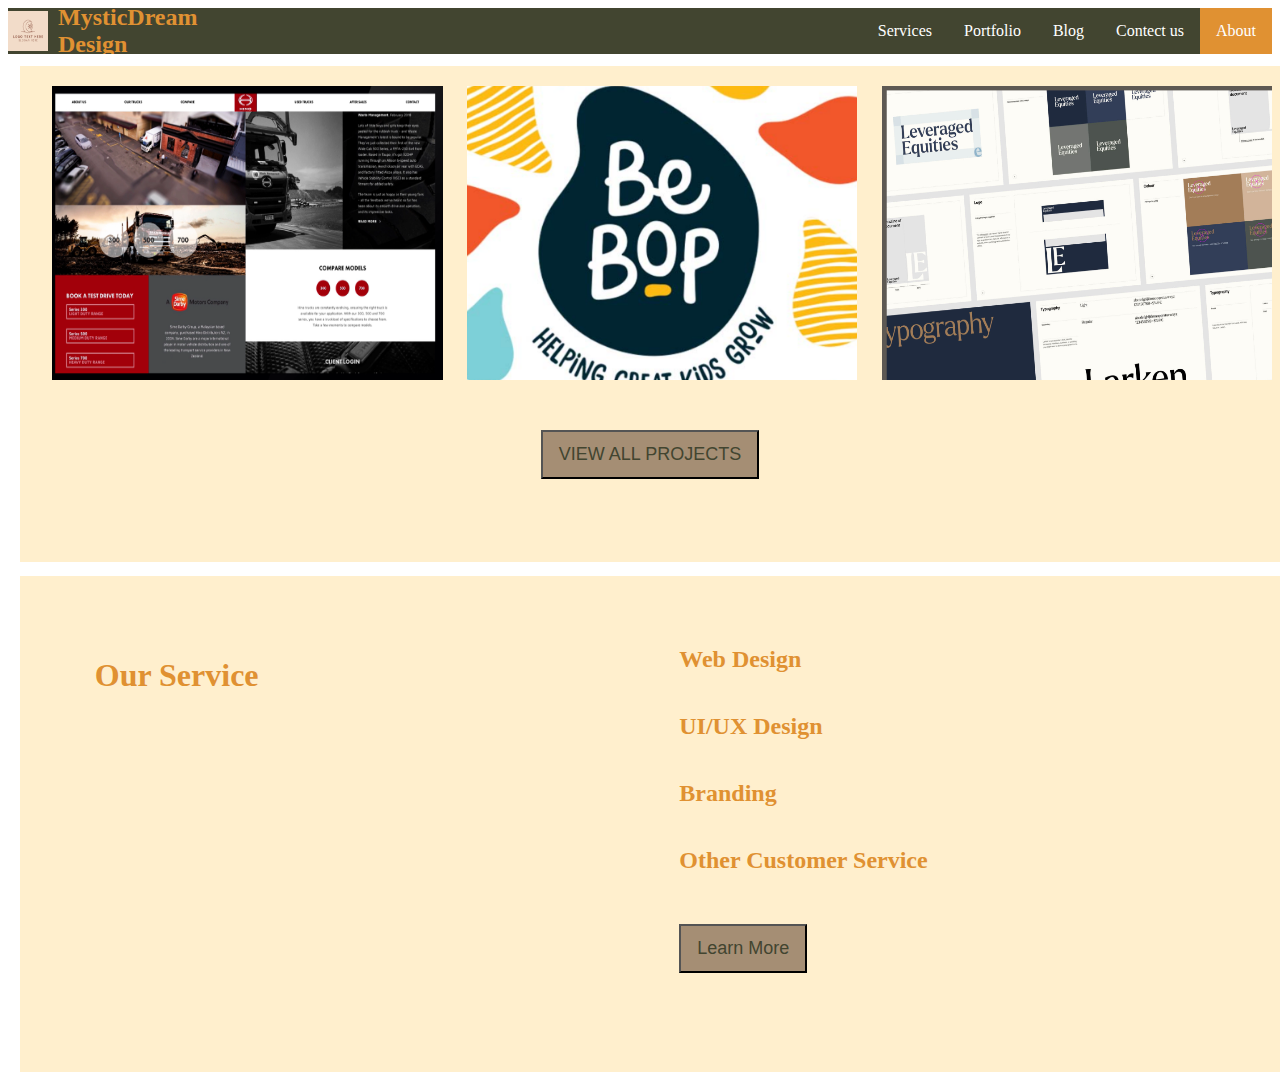
<file: index.html>
<!DOCTYPE html <html>

<head>
  <link rel="stylesheet" type="text/css" href="style.css">      
<body>

  <ul>
    <div class="logo">
      <img src="images/logo.png" alt="">
      <a href="#">MysticDream Design</a>
    </div>

    <li style="float: right" class="dropdown">
      <a class="active dropdown" href="#about">About</a>
      <div class="dropdown-content">
        <a href="History.html">History </a>
        <a href="Team.html">Team</a>
      </div>
    </li>
    <li><a href="contectus.html">Contect us</a></li>    
    <li class="dropdown">
      <a  class="dropbtn">Blog</a>
      <div class="dropdown-content">
        <a href="Industry.html">Industry</a>
        <a href="DesighTips.html">Desigh Tips</a>
      </div>
    </li>
    <li class="dropdown">
      <a  class="dropbtn">Portfolio</a>
      <div class="dropdown-content">
        <a href="RecentProjects.html">Recent Projects</a>
        <a href="ClinetCaseStudies.html">Clinet Case Studies</a>
      </div>
    </li>

    <li class="dropdown">
      <a  class="dropbtn">Services</a>
      <div class="dropdown-content services-dropdown">
        <a href="webdesign.html">Web Design </a>
        <a href="UIUXDesign.html">UI/UX Design</a>
        <a href="Branding.html">Branding</a>
        <a href="OtherCustomService.html">Other Custom Service</a>
        <a href="Programming.html">Programming</a>
      </div>
    </li>
  </ul>

  <div class="main">
    <div class="part">
      <div class="recentworks">
        <img src="images/recentwore1.png" alt="">
        <img src="images/recentwork2.png" alt="">
        <img src="images/recentwork3.png" alt="">
      </div>
      <button style="font-size: large;">VIEW ALL PROJECTS</button>
    </div>
    <div class="part our-service">
      <div class="left">
        <h1>Our Service</h1>
      </div>
      <div class="right">
        <h2>Web Design</h2>
        <h2>UI/UX Design</h2>
        <h2>Branding</h2>
        <h2>Other Customer Service</h2>
        <button style="font-size: large;">Learn More</button>
      </div>      
    </div>
    
  </div>
</body>

</html>
</file>
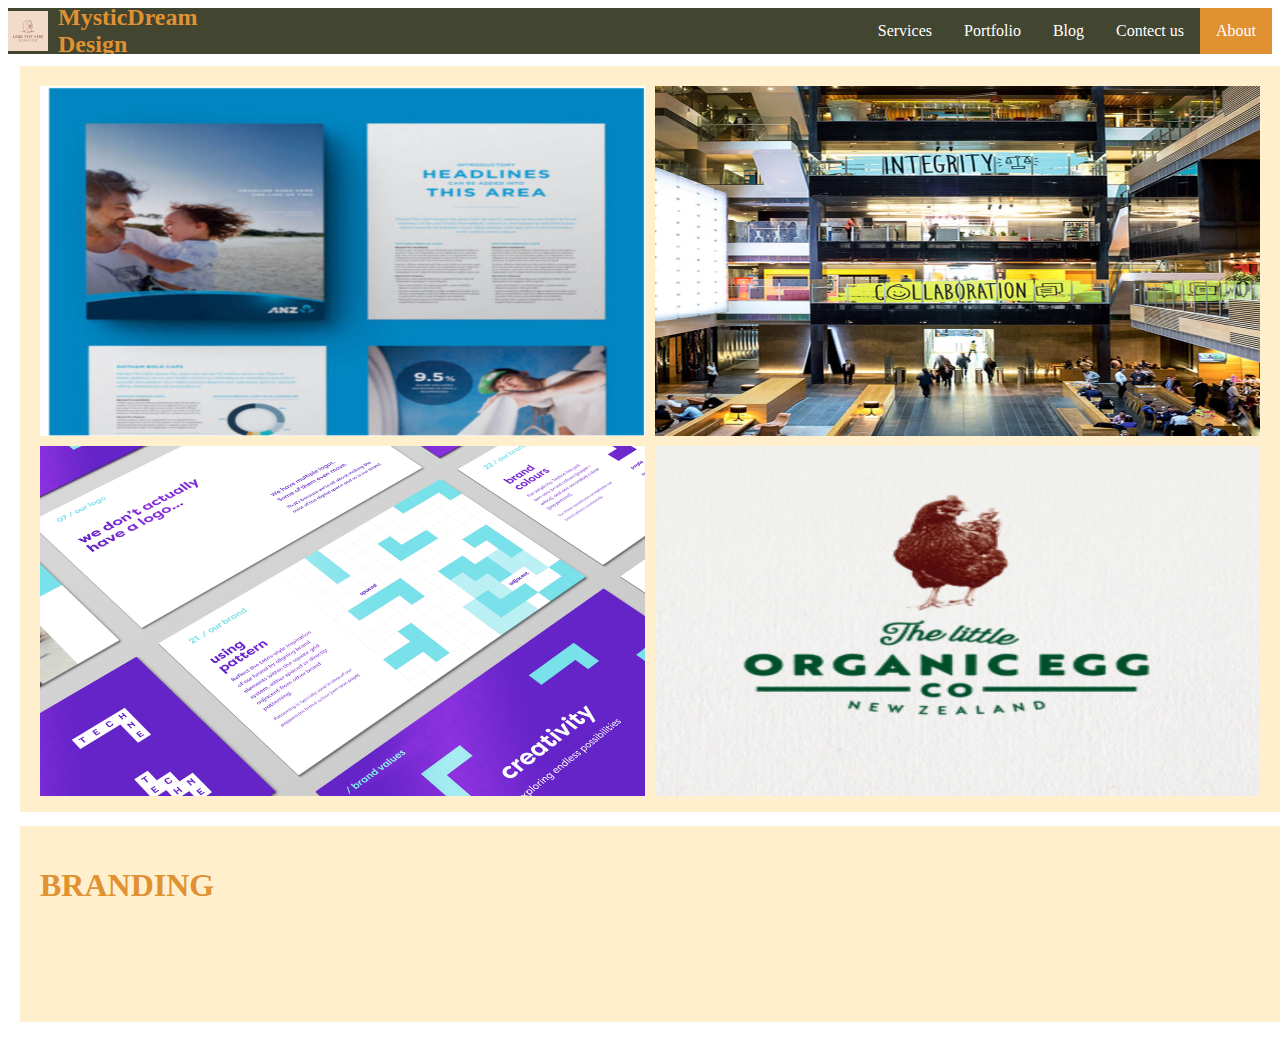
<file: Branding.html>
<!DOCTYPE html <html>

<head>
  <link rel="stylesheet" type="text/css" href="style.css">      
<body>

  <ul>
    <div class="logo">
      <img src="images/logo.png" alt="">
      <a href="#">MysticDream Design</a>
    </div>

    <li style="float: right" class="dropdown">
      <a class="active dropdown" href="#about">About</a>
      <div class="dropdown-content">
        <a href="History.html">History </a>
        <a href="Team.html">Team</a>
      </div>
    </li>
    <li><a href="contectus.html">Contect us</a></li>    
    <li class="dropdown">
      <a  class="dropbtn">Blog</a>
      <div class="dropdown-content">
        <a href="Industry.html">Industry</a>
        <a href="DesighTips.html">Desigh Tips</a>
      </div>
    </li>
    <li class="dropdown">
      <a  class="dropbtn">Portfolio</a>
      <div class="dropdown-content">
        <a href="RecentProjects.html">Recent Projects</a>
        <a href="ClinetCaseStudies.html">Clinet Case Studies</a>
      </div>
    </li>

    <li class="dropdown">
      <a  class="dropbtn">Services</a>
      <div class="dropdown-content services-dropdown">
        <a href="webdesign.html">Web Design </a>
        <a href="UIUXDesign.html">UI/UX Design</a>
        <a href="Branding.html">Branding</a>
        <a href="OtherCustomService.html">Other Custom Service</a>
        <a href="Programming.html">Programming</a>
      </div>
    </li>
  </ul>

  <div class="main">    
      <div class="part web-design">
        <div class="case-study">
          <img src="images/brand1.png" alt="">
          <img src="images/brand2.png" alt="">
          <img src="images/brand3.png" alt="">
          <img src="images/brand4.png" alt="">
        </div>        
      </div>
      <div class="part content">
        <h1>BRANDING</h1>
      </div>
  </div>
</body>
</html>
</file>
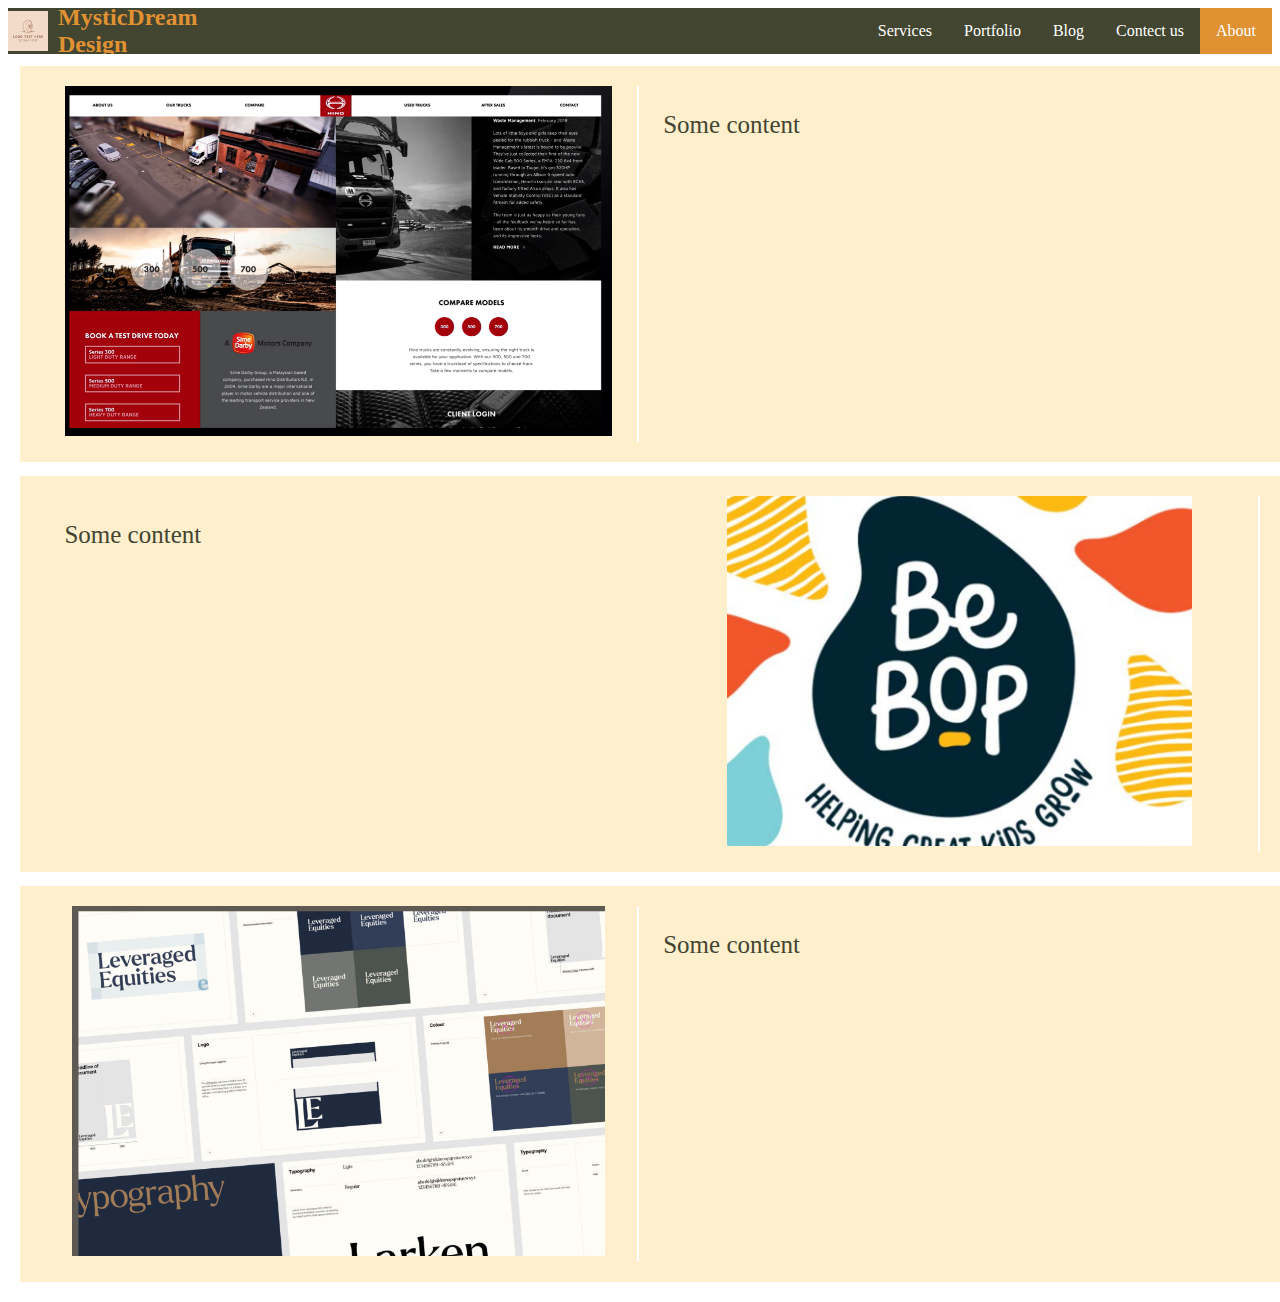
<file: ClinetCaseStudies.html>
<!DOCTYPE html <html>

<head>
  <link rel="stylesheet" type="text/css" href="style.css">      
<body>

  <ul>
    <div class="logo">
      <img src="images/logo.png" alt="">
      <a href="#">MysticDream Design</a>
    </div>

    <li style="float: right" class="dropdown">
      <a class="active dropdown" href="#about">About</a>
      <div class="dropdown-content">
        <a href="History.html">History </a>
        <a href="Team.html">Team</a>
      </div>
    </li>
    <li><a href="contectus.html">Contect us</a></li>    
    <li class="dropdown">
      <a  class="dropbtn">Blog</a>
      <div class="dropdown-content">
        <a href="Industry.html">Industry</a>
        <a href="DesighTips.html">Desigh Tips</a>
      </div>
    </li>
    <li class="dropdown">
      <a  class="dropbtn">Portfolio</a>
      <div class="dropdown-content">
        <a href="RecentProjects.html">Recent Projects</a>
        <a href="ClinetCaseStudies.html">Clinet Case Studies</a>
      </div>
    </li>

    <li class="dropdown">
      <a  class="dropbtn">Services</a>
      <div class="dropdown-content services-dropdown">
        <a href="webdesign.html">Web Design </a>
        <a href="UIUXDesign.html">UI/UX Design</a>
        <a href="Branding.html">Branding</a>
        <a href="OtherCustomService.html">Other Custom Service</a>
        <a href="Programming.html">Programming</a>
      </div>
    </li>
  </ul>

  <div class="main">    
      <div class="part projects">
        <div class="left">
          <img src="images/recentwore1.png" alt="">
        </div>
        <div class="right">
          <p>Some content</p>
        </div>
      </div>
      <div class="part projects">
        <div class="right">
          <p>Some content</p>
        </div>
        <div class="left">
          <img src="images/recentwork2.png" alt="">
        </div>        
      </div>
      <div class="part projects">
        <div class="left">
          <img src="images/recentwork3.png" alt="">
        </div>
        <div class="right">
          <p>Some content</p>
        </div>
      </div>
  </div>   
  
</body>

</html>
</file>
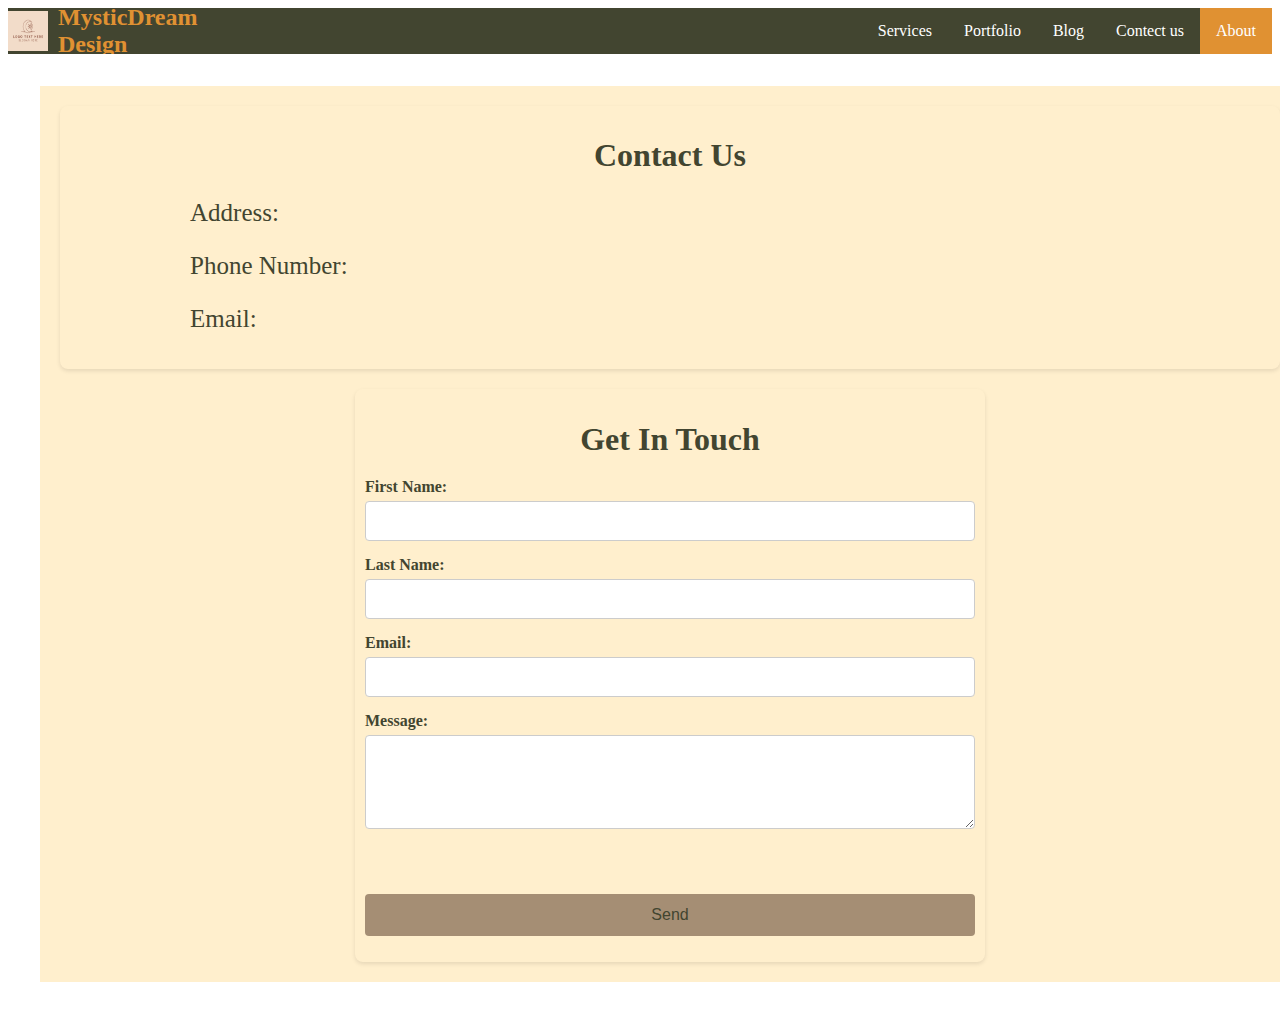
<file: contectus.html>
<!DOCTYPE html <html>

<head>
  <link rel="stylesheet" type="text/css" href="style.css">      
<body>

  <ul>
    <div class="logo">
      <img src="images/logo.png" alt="">
      <a href="#">MysticDream Design</a>
    </div>

    <li style="float: right" class="dropdown">
      <a class="active dropdown" href="#about">About</a>
      <div class="dropdown-content">
        <a href="History.html">History </a>
        <a href="Team.html">Team</a>
      </div>
    </li>
    <li><a href="contectus.html">Contect us</a></li>    
    <li class="dropdown">
      <a  class="dropbtn">Blog</a>
      <div class="dropdown-content">
        <a href="Industry.html">Industry</a>
        <a href="DesighTips.html">Desigh Tips</a>
      </div>
    </li>
    <li class="dropdown">
      <a  class="dropbtn">Portfolio</a>
      <div class="dropdown-content">
        <a href="RecentProjects.html">Recent Projects</a>
        <a href="ClinetCaseStudies.html">Clinet Case Studies</a>
      </div>
    </li>

    <li class="dropdown">
      <a  class="dropbtn">Services</a>
      <div class="dropdown-content services-dropdown">
        <a href="webdesign.html">Web Design </a>
        <a href="UIUXDesign.html">UI/UX Design</a>
        <a href="Branding.html">Branding</a>
        <a href="OtherCustomService.html">Other Custom Service</a>
        <a href="Programming.html">Programming</a>
      </div>
    </li>
  </ul>

  <div class="main">    
      <div class="part contect-us">
        <div class="block text">
            <h1>Contact Us</h1>          
            <p>Address: </p>
            <p>Phone Number: </p>
            <p>Email: </p>
        </div>        
        <div class="block form">
            <h1>Get In Touch</h1>
            <form>
                <label for="first-name">First Name:</label>
                <input type="text" id="first-name" name="first-name" required>
                
                <label for="last-name">Last Name:</label>
                <input type="text" id="last-name" name="last-name" required>
                
                <label for="email">Email:</label>
                <input type="email" id="email" name="email" required>
                
                <label for="message">Message:</label>
                <textarea id="message" name="message" rows="4" required></textarea>
                
                <button type="submit">Send</button>
            </form>

        </div>
  </div>   
  
</body>

</html>
</file>
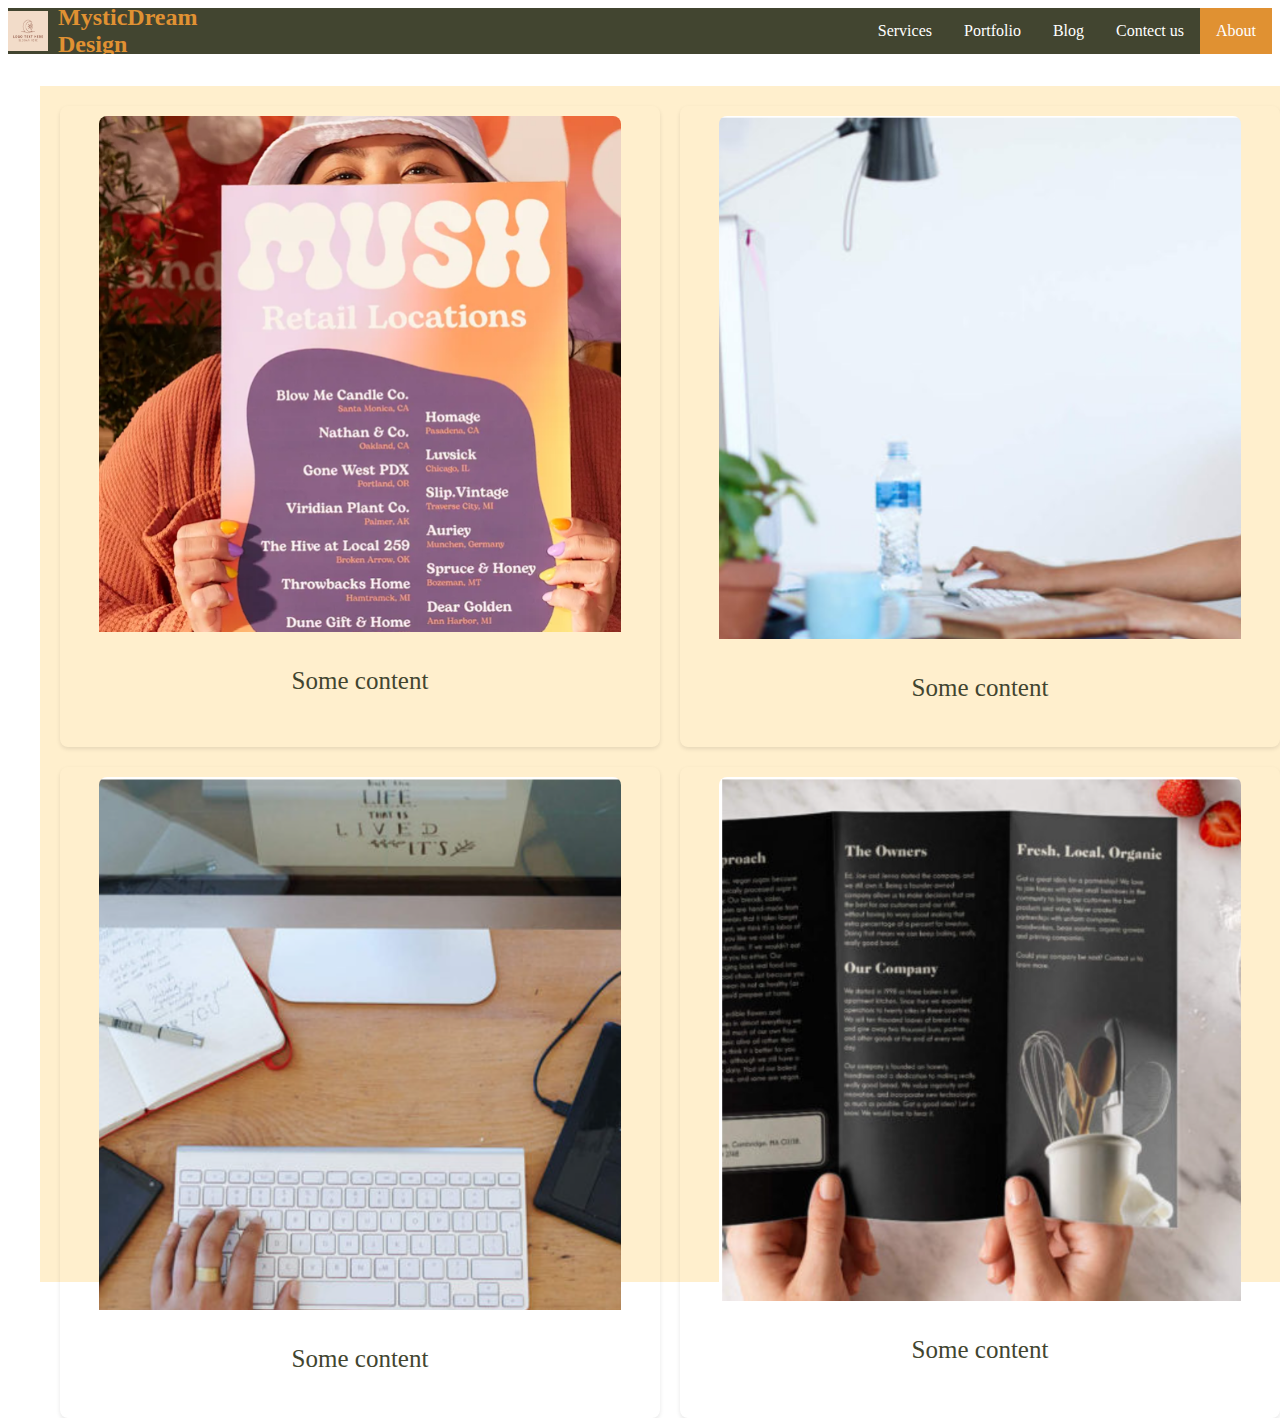
<file: DesighTips.html>
<!DOCTYPE html <html>

<head>
  <link rel="stylesheet" type="text/css" href="style.css">      
<body>

  <ul>
    <div class="logo">
      <img src="images/logo.png" alt="">
      <a href="#">MysticDream Design</a>
    </div>

    <li style="float: right" class="dropdown">
      <a class="active dropdown" href="#about">About</a>
      <div class="dropdown-content">
        <a href="History.html">History </a>
        <a href="Team.html">Team</a>
      </div>
    </li>
    <li><a href="contectus.html">Contect us</a></li>    
    <li class="dropdown">
      <a  class="dropbtn">Blog</a>
      <div class="dropdown-content">
        <a href="Industry.html">Industry</a>
        <a href="DesighTips.html">Desigh Tips</a>
      </div>
    </li>
    <li class="dropdown">
      <a  class="dropbtn">Portfolio</a>
      <div class="dropdown-content">
        <a href="RecentProjects.html">Recent Projects</a>
        <a href="ClinetCaseStudies.html">Clinet Case Studies</a>
      </div>
    </li>

    <li class="dropdown">
      <a  class="dropbtn">Services</a>
      <div class="dropdown-content services-dropdown">
        <a href="webdesign.html">Web Design </a>
        <a href="UIUXDesign.html">UI/UX Design</a>
        <a href="Branding.html">Branding</a>
        <a href="OtherCustomService.html">Other Custom Service</a>
        <a href="Programming.html">Programming</a>
      </div>
    </li>
  </ul>

  <div class="main">    
      <div class="part design-tips">
        <div class="block">
          <div class="up">
            <img src="images/designtip1.png" alt="">
          </div>
          <div class="down">
            <p>Some content</p>
          </div>
        </div>
        <div class="block">
          <div class="up">
            <img src="images/designtip2.png" alt="">
          </div>
          <div class="down">
            <p>Some content</p>
          </div>
        </div>
        <div class="block">
          <div class="up">
            <img src="images/designtip3.png" alt="">
          </div>
          <div class="down">
            <p>Some content</p>
          </div>
        </div>
        <div class="block">
          <div class="up">
            <img src="images/designtip4.png" alt="">
          </div>
          <div class="down">
            <p>Some content</p>
          </div>
        </div>
      </div>  
       
  </div>   
  
</body>

</html>
</file>
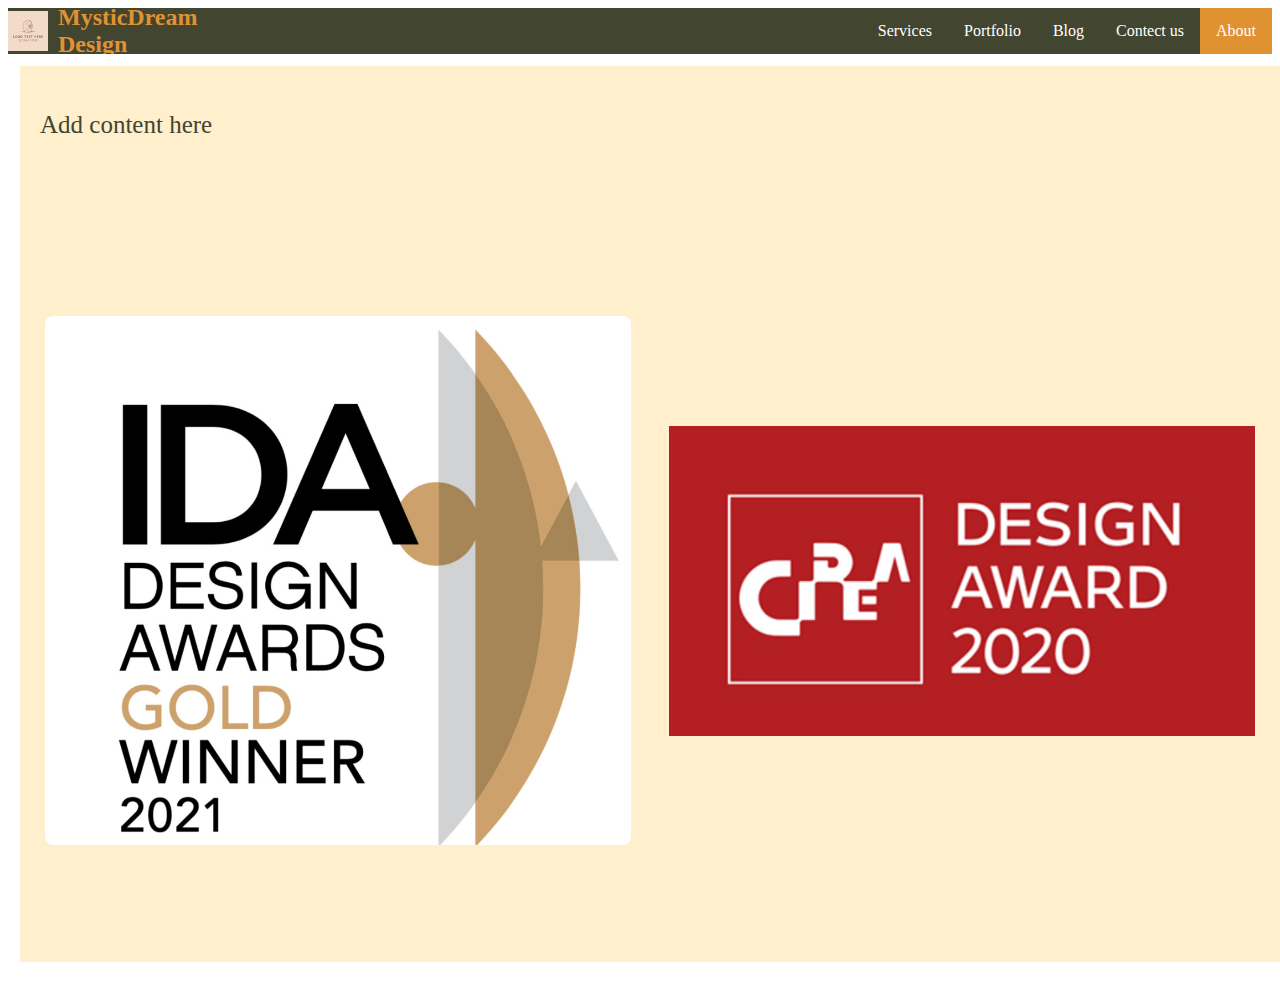
<file: History.html>
<!DOCTYPE html <html>

<head>
  <link rel="stylesheet" type="text/css" href="style.css">      
<body>

  <ul>
    <div class="logo">
      <img src="images/logo.png" alt="">
      <a href="#">MysticDream Design</a>
    </div>

    <li style="float: right" class="dropdown">
      <a class="active dropdown" href="#about">About</a>
      <div class="dropdown-content">
        <a href="History.html">History </a>
        <a href="Team.html">Team</a>
      </div>
    </li>
    <li><a href="contectus.html">Contect us</a></li>    
    <li class="dropdown">
      <a  class="dropbtn">Blog</a>
      <div class="dropdown-content">
        <a href="Industry.html">Industry</a>
        <a href="DesighTips.html">Desigh Tips</a>
      </div>
    </li>
    <li class="dropdown">
      <a  class="dropbtn">Portfolio</a>
      <div class="dropdown-content">
        <a href="RecentProjects.html">Recent Projects</a>
        <a href="ClinetCaseStudies.html">Clinet Case Studies</a>
      </div>
    </li>

    <li class="dropdown">
      <a  class="dropbtn">Services</a>
      <div class="dropdown-content services-dropdown">
        <a href="webdesign.html">Web Design </a>
        <a href="UIUXDesign.html">UI/UX Design</a>
        <a href="Branding.html">Branding</a>
        <a href="OtherCustomService.html">Other Custom Service</a>
        <a href="Programming.html">Programming</a>
      </div>
    </li>
  </ul>

  <div class="main">    
    <div class="part history">
      <div class="content">
        <p>Add content here</p>
      </div>
      <div class="history-images">
        <img src="images/history1.png" alt="">
        <img src="images/history2.png" alt="">        
      </div>        
    </div>
    
  </div>   
  
</body>

</html>
</file>
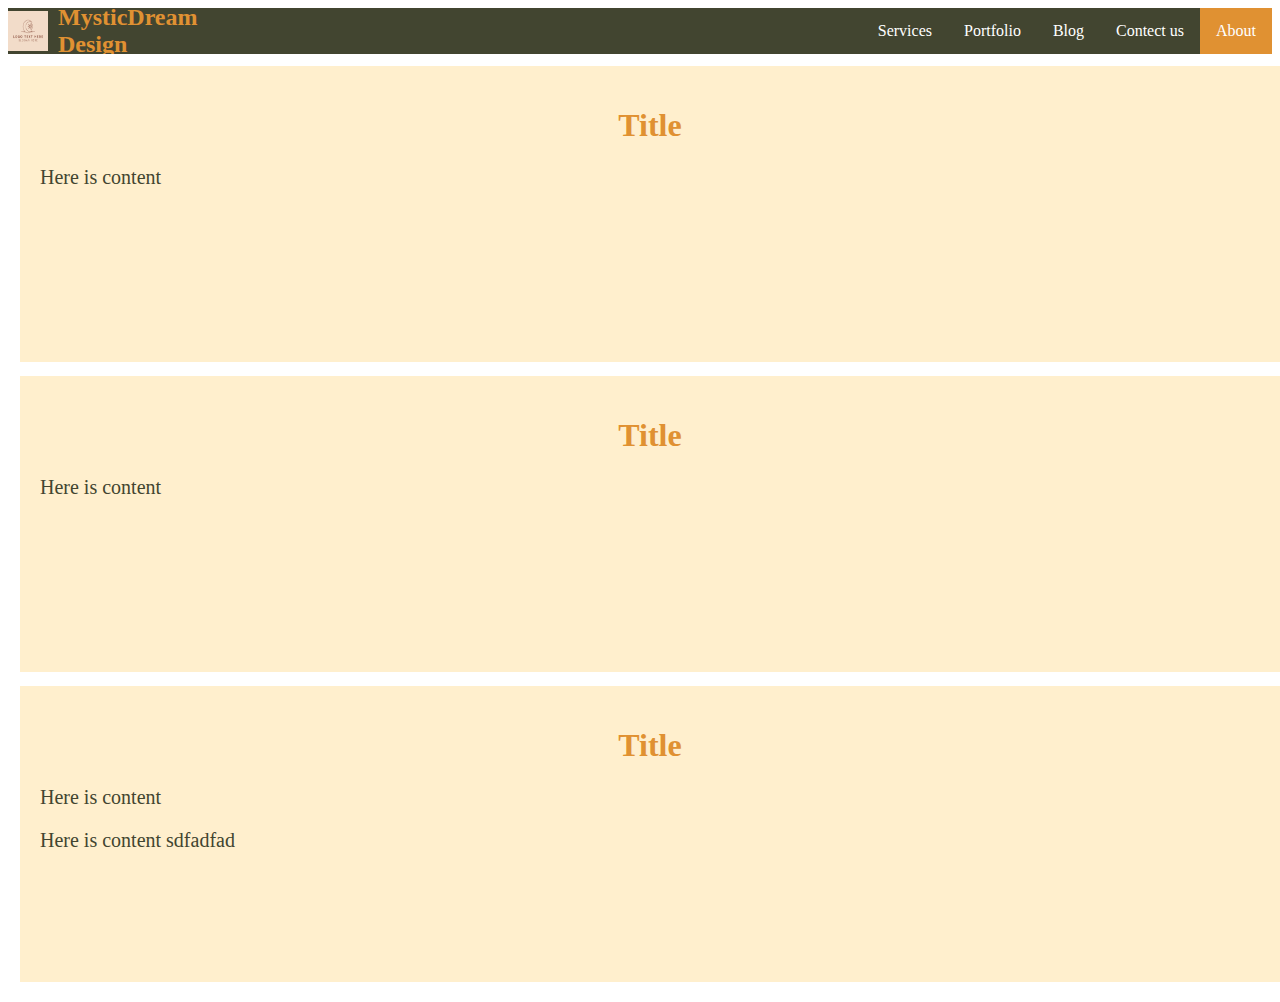
<file: OtherCustomService.html>
<!DOCTYPE html <html>

<head>
  <link rel="stylesheet" type="text/css" href="style.css">      
<body>

  <ul>
    <div class="logo">
      <img src="images/logo.png" alt="">
      <a href="#">MysticDream Design</a>
    </div>

    <li style="float: right" class="dropdown">
      <a class="active dropdown" href="#about">About</a>
      <div class="dropdown-content">
        <a href="History.html">History </a>
        <a href="Team.html">Team</a>
      </div>
    </li>
    <li><a href="contectus.html">Contect us</a></li>    
    <li class="dropdown">
      <a  class="dropbtn">Blog</a>
      <div class="dropdown-content">
        <a href="Industry.html">Industry</a>
        <a href="DesighTips.html">Desigh Tips</a>
      </div>
    </li>
    <li class="dropdown">
      <a  class="dropbtn">Portfolio</a>
      <div class="dropdown-content">
        <a href="RecentProjects.html">Recent Projects</a>
        <a href="ClinetCaseStudies.html">Clinet Case Studies</a>
      </div>
    </li>

    <li class="dropdown">
      <a  class="dropbtn">Services</a>
      <div class="dropdown-content services-dropdown">
        <a href="webdesign.html">Web Design </a>
        <a href="UIUXDesign.html">UI/UX Design</a>
        <a href="Branding.html">Branding</a>
        <a href="OtherCustomService.html">Other Custom Service</a>
        <a href="Programming.html">Programming</a>
      </div>
    </li>
  </ul>

  <div class="main">    
      <div class="part textbox">
        <h1>Title</h1>
        <p>Here is content</p>
      </div>
      <div class="part textbox">
        <h1>Title</h1>
        <p>Here is content</p>
      </div>
      <div class="part textbox">
        <h1>Title</h1>
        <p>Here is content</p>
        <p>Here is content sdfadfad</p>
      </div>
  </div>   
  
</body>

</html>
</file>
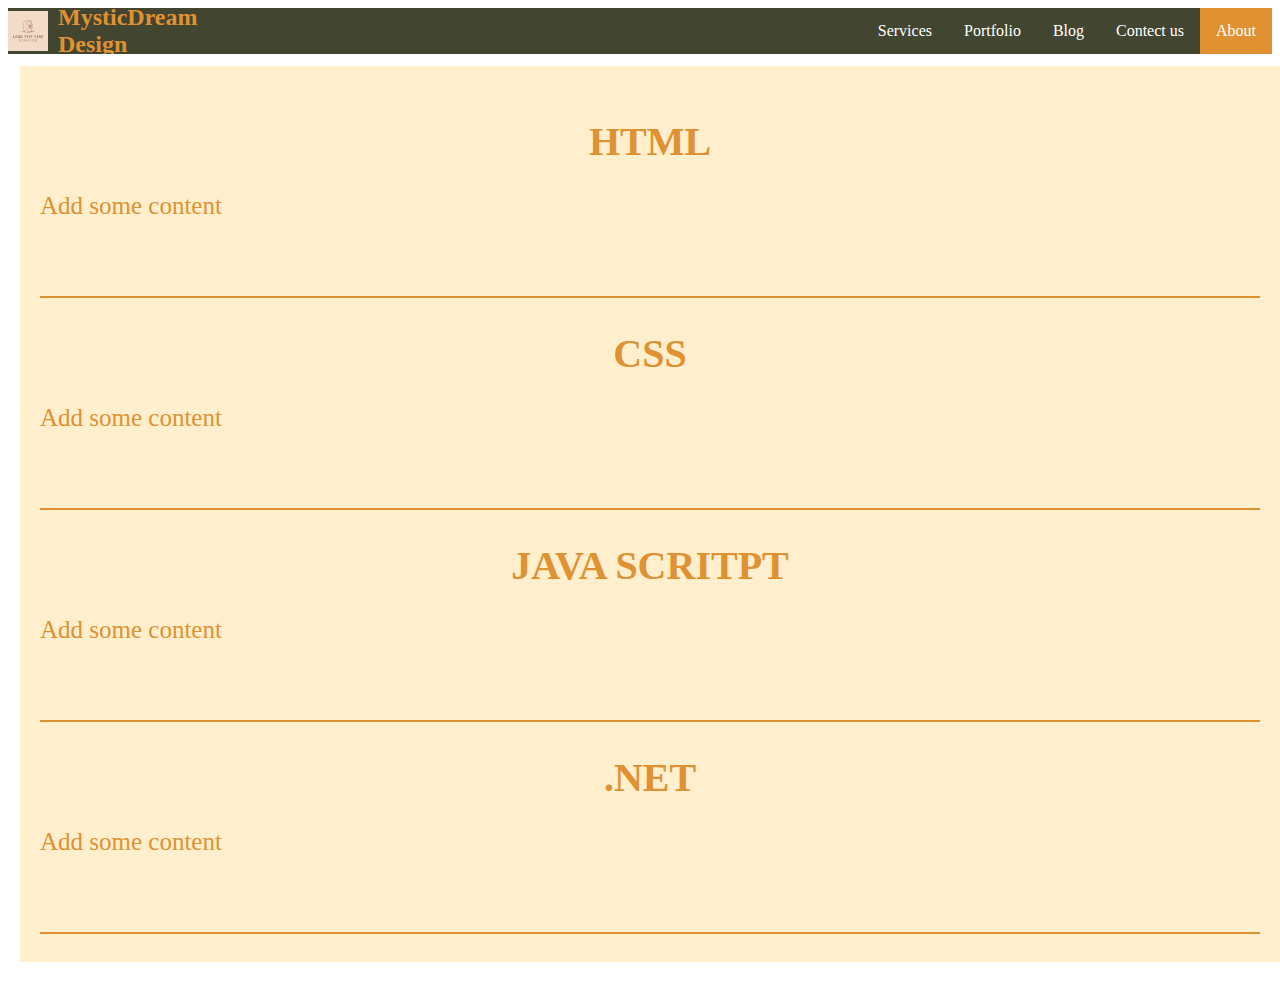
<file: Programming.html>
<!DOCTYPE html <html>

<head>
  <link rel="stylesheet" type="text/css" href="style.css">      
<body>

  <ul>
    <div class="logo">
      <img src="images/logo.png" alt="">
      <a href="#">MysticDream Design</a>
    </div>

    <li style="float: right" class="dropdown">
      <a class="active dropdown" href="#about">About</a>
      <div class="dropdown-content">
        <a href="History.html">History </a>
        <a href="Team.html">Team</a>
      </div>
    </li>
    <li><a href="contectus.html">Contect us</a></li>    
    <li class="dropdown">
      <a  class="dropbtn">Blog</a>
      <div class="dropdown-content">
        <a href="Industry.html">Industry</a>
        <a href="DesighTips.html">Desigh Tips</a>
      </div>
    </li>
    <li class="dropdown">
      <a  class="dropbtn">Portfolio</a>
      <div class="dropdown-content">
        <a href="RecentProjects.html">Recent Projects</a>
        <a href="ClinetCaseStudies.html">Clinet Case Studies</a>
      </div>
    </li>

    <li class="dropdown">
      <a  class="dropbtn">Services</a>
      <div class="dropdown-content services-dropdown">
        <a href="webdesign.html">Web Design </a>
        <a href="UIUXDesign.html">UI/UX Design</a>
        <a href="Branding.html">Branding</a>
        <a href="OtherCustomService.html">Other Custom Service</a>
        <a href="Programming.html">Programming</a>
      </div>
    </li>
  </ul>

  <div class="main">    
      <div class="part programming">
        <div class="titles">
          <h1>HTML</h1>
          <p>Add some content</p>
        </div>
        <div class="titles">
          <h1>CSS</h1>
          <p>Add some content</p>
        </div>
        <div class="titles">
          <h1>JAVA SCRITPT</h1>
          <p>Add some content</p>
        </div>
        <div class="titles">
          <h1>.NET</h1>
          <p>Add some content</p>
        </div>
      </div>
  </div>   
  
</body>

</html>
</file>
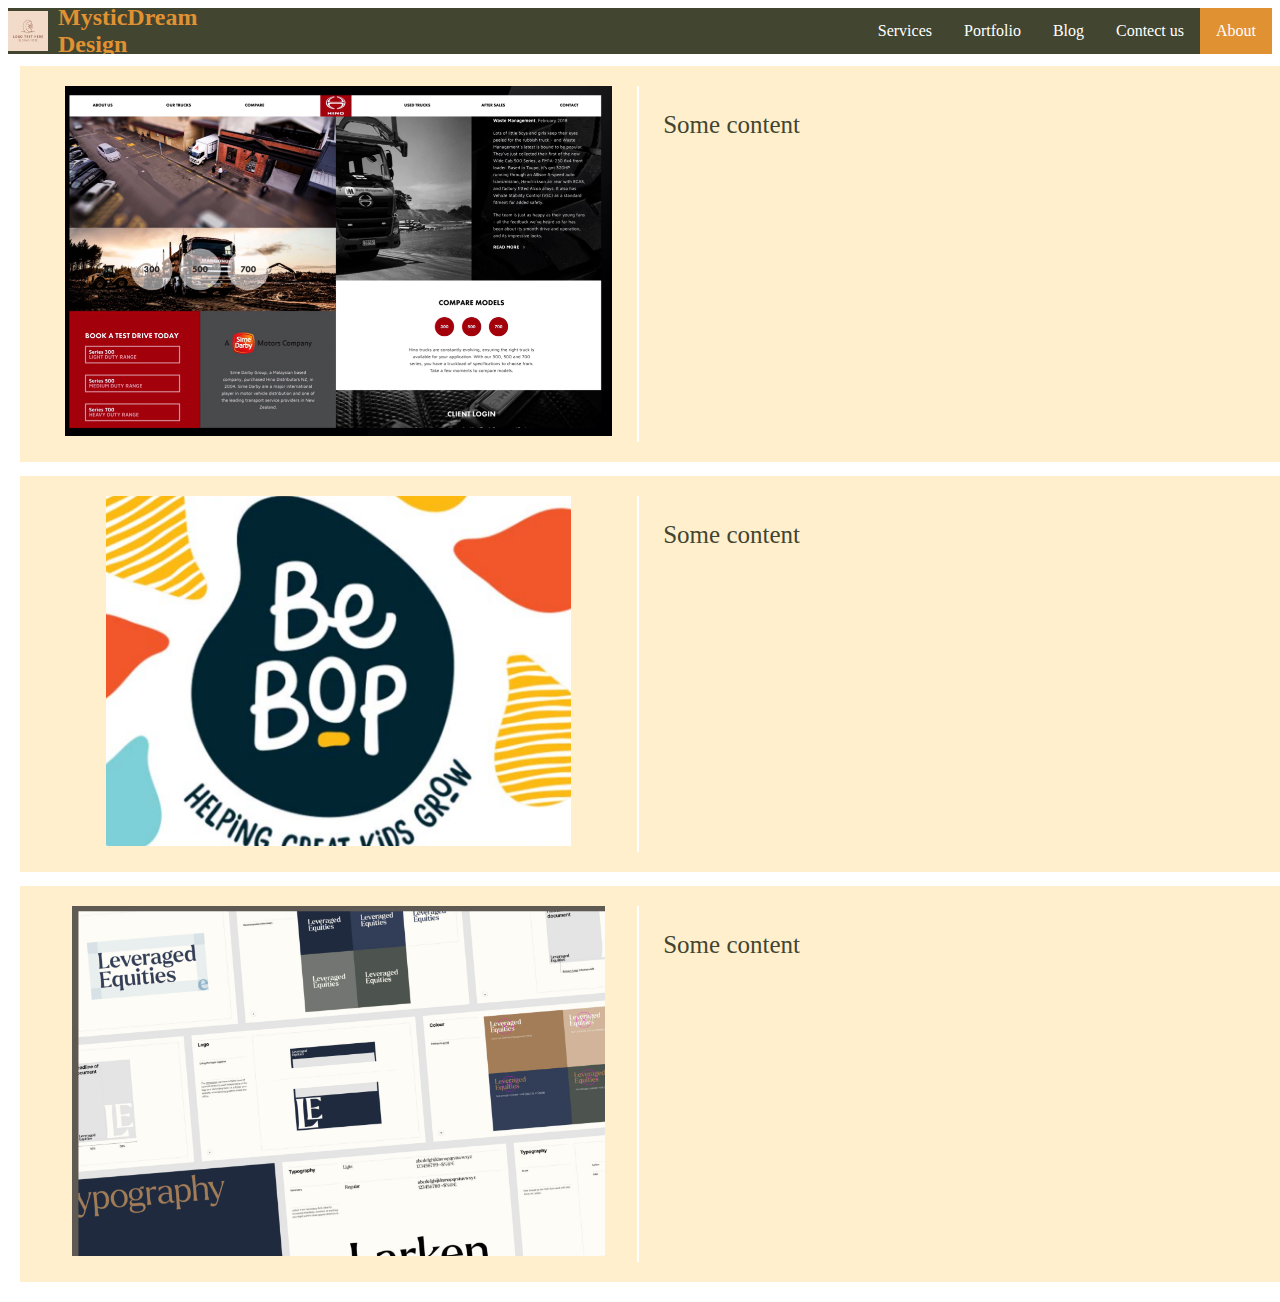
<file: RecentProjects.html>
<!DOCTYPE html <html>

<head>
  <link rel="stylesheet" type="text/css" href="style.css">      
<body>

  <ul>
    <div class="logo">
      <img src="images/logo.png" alt="">
      <a href="#">MysticDream Design</a>
    </div>

    <li style="float: right" class="dropdown">
      <a class="active dropdown" href="#about">About</a>
      <div class="dropdown-content">
        <a href="History.html">History </a>
        <a href="Team.html">Team</a>
      </div>
    </li>
    <li><a href="contectus.html">Contect us</a></li>    
    <li class="dropdown">
      <a  class="dropbtn">Blog</a>
      <div class="dropdown-content">
        <a href="Industry.html">Industry</a>
        <a href="DesighTips.html">Desigh Tips</a>
      </div>
    </li>
    <li class="dropdown">
      <a  class="dropbtn">Portfolio</a>
      <div class="dropdown-content">
        <a href="RecentProjects.html">Recent Projects</a>
        <a href="ClinetCaseStudies.html">Clinet Case Studies</a>
      </div>
    </li>

    <li class="dropdown">
      <a  class="dropbtn">Services</a>
      <div class="dropdown-content services-dropdown">
        <a href="webdesign.html">Web Design </a>
        <a href="UIUXDesign.html">UI/UX Design</a>
        <a href="Branding.html">Branding</a>
        <a href="OtherCustomService.html">Other Custom Service</a>
        <a href="Programming.html">Programming</a>
      </div>
    </li>
  </ul>

  <div class="main">    
      <div class="part projects">
        <div class="left">
          <img src="images/recentwore1.png" alt="">
        </div>
        <div class="right">
          <p>Some content</p>
        </div>
      </div>
      <div class="part projects">
        <div class="left">
          <img src="images/recentwork2.png" alt="">
        </div>
        <div class="right">
          <p>Some content</p>
        </div>
      </div>
      <div class="part projects">
        <div class="left">
          <img src="images/recentwork3.png" alt="">
        </div>
        <div class="right">
          <p>Some content</p>
        </div>
      </div>
  </div>   
  
</body>

</html>
</file>
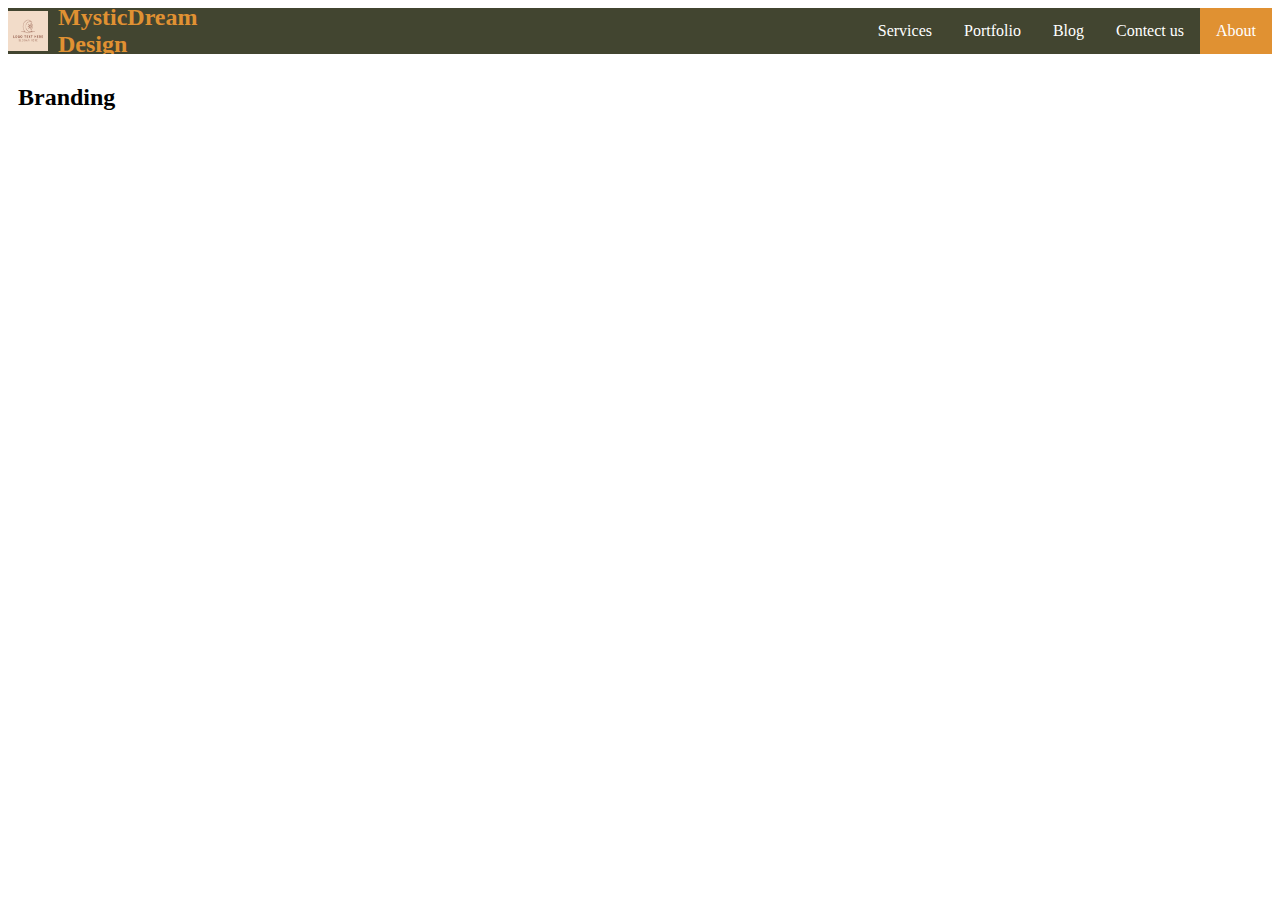
<file: Team.html>
<!DOCTYPE html <html>

<head>
  <link rel="stylesheet" type="text/css" href="style.css">      
<body>

  <ul>
    <div class="logo">
      <img src="images/logo.png" alt="">
      <a href="#">MysticDream Design</a>
    </div>

    <li style="float: right" class="dropdown">
      <a class="active dropdown" href="#about">About</a>
      <div class="dropdown-content">
        <a href="History.html">History </a>
        <a href="Team.html">Team</a>
      </div>
    </li>
    <li><a href="contectus.html">Contect us</a></li>    
    <li class="dropdown">
      <a  class="dropbtn">Blog</a>
      <div class="dropdown-content">
        <a href="Industry.html">Industry</a>
        <a href="DesighTips.html">Desigh Tips</a>
      </div>
    </li>
    <li class="dropdown">
      <a  class="dropbtn">Portfolio</a>
      <div class="dropdown-content">
        <a href="RecentProjects.html">Recent Projects</a>
        <a href="ClinetCaseStudies.html">Clinet Case Studies</a>
      </div>
    </li>

    <li class="dropdown">
      <a  class="dropbtn">Services</a>
      <div class="dropdown-content services-dropdown">
        <a href="webdesign.html">Web Design </a>
        <a href="UIUXDesign.html">UI/UX Design</a>
        <a href="Branding.html">Branding</a>
        <a href="OtherCustomService.html">Other Custom Service</a>
        <a href="Programming.html">Programming</a>
      </div>
    </li>
  </ul>

  <div class="main">    
      <h2>Branding</h2>
  </div>   
  
</body>

</html>
</file>
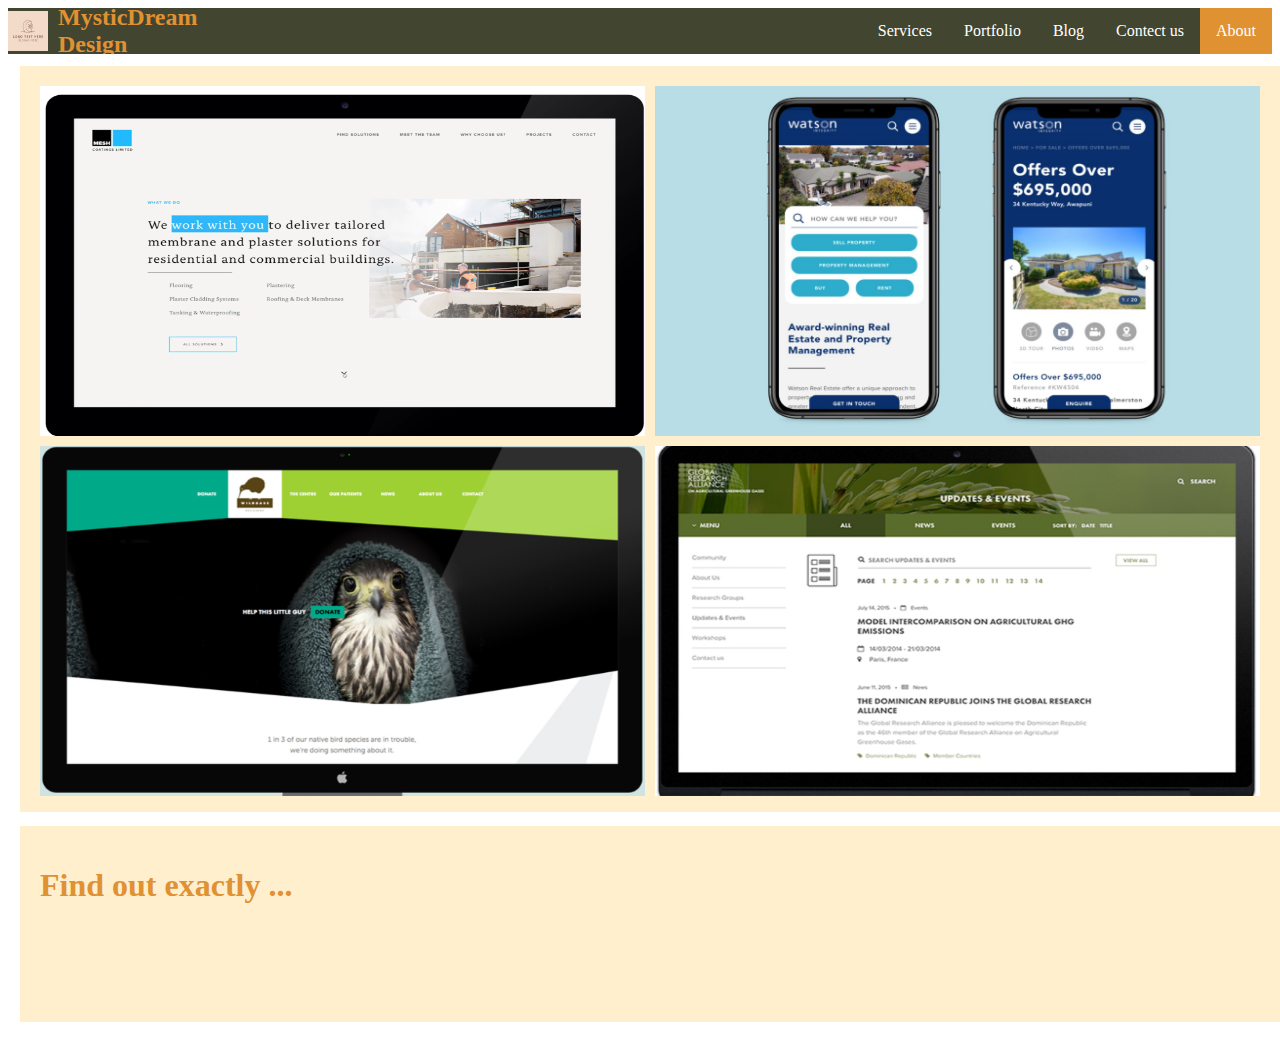
<file: webdesign.html>
<!DOCTYPE html <html>

<head>
  <link rel="stylesheet" type="text/css" href="style.css">      
<body>

  <ul>
    <div class="logo">
      <img src="images/logo.png" alt="">
      <a href="#">MysticDream Design</a>
    </div>

    <li style="float: right" class="dropdown">
      <a class="active dropdown" href="#about">About</a>
      <div class="dropdown-content">
        <a href="History.html">History </a>
        <a href="Team.html">Team</a>
      </div>
    </li>
    <li><a href="contectus.html">Contect us</a></li>    
    <li class="dropdown">
      <a  class="dropbtn">Blog</a>
      <div class="dropdown-content">
        <a href="Industry.html">Industry</a>
        <a href="DesighTips.html">Desigh Tips</a>
      </div>
    </li>
    <li class="dropdown">
      <a  class="dropbtn">Portfolio</a>
      <div class="dropdown-content">
        <a href="RecentProjects.html">Recent Projects</a>
        <a href="ClinetCaseStudies.html">Clinet Case Studies</a>
      </div>
    </li>

    <li class="dropdown">
      <a  class="dropbtn">Services</a>
      <div class="dropdown-content services-dropdown">
        <a href="webdesign.html">Web Design </a>
        <a href="UIUXDesign.html">UI/UX Design</a>
        <a href="Branding.html">Branding</a>
        <a href="OtherCustomService.html">Other Custom Service</a>
        <a href="Programming.html">Programming</a>
      </div>
    </li>
  </ul>

  <div class="main">    
      <div class="part web-design">
        <div class="case-study">
          <img src="images/web1.png" alt="">
          <img src="images/web2.png" alt="">
          <img src="images/web3.png" alt="">
          <img src="images/web4.png" alt="">
        </div>        
      </div>
      <div class="part content">
        <h1>Find out exactly ...</h1>
      </div>
  </div>
</body>
</html>
</file>
<file: style.css>
ul {
  list-style: none;
  margin: 0;
  padding: 0;
  overflow: hidden;
  background-color: #424530;
}

li {
  float: right;
}

li a {
  display: block;
  color: #ffefcd;
  text-align: center;
  padding: 14px 16px;
  text-decoration: none;
}

li a:hover:not(.active) {
  background-color: #a58e74;
}

div.logo {
  float: left;
  width: 19%;
  height: 45px;
  background-color: #424530;
  display: flex;
  align-items: center;
  justify-content: center;
}

div.logo img{
  width: 40px;
  height: 40px;
  padding-right: 10px;
}

div.logo a {
  color: #e09132;
  font-size: 24px;
  text-decoration: none;
  font-weight: bold;
}

div.logo:hover {
  background-color: #424530;
}

.active {
  background-color: #e09132;
}

div:hover {
  background-color: #ffefcd;
}

li a,
.dropbtn {
  display: inline-block;
  color: white;
  text-align: center;
  padding: 14px 16px;
  text-decoration: none;
}

li.dropdown {
  display: inline-block;
}

.dropdown-content {
  display: none;
  position: absolute;

  min-width: 160px;
  box-shadow: 0px 8px 16px 0px rgba(0, 0, 0, 0.2);
  z-index: 1;
}

.services-dropdown {
  height: 210px;
}

.dropdown-content a {
  color: #424530;
  padding: 12px 16px;
  text-decoration: none;
  display: block;
  text-align: left;
}

.dropdown-content a:hover {
  background-color: #f1f1f1;
}

.dropdown:hover .dropdown-content {
  display: block;
}

.main {
  display: grid;
  /* grid-template-columns: repeat(3, 1fr); */
  gap: 10px;
  padding: 10px;
  width: 100%;
}

.part {
  background-color: #ffefcd;
  text-align: center;
  padding: 20px;
  box-sizing: border-box;
  height: 500px;
  width: 100%;
  border: 2px solid white;
}

.part.web-design{
  height: 750px;
}

.part h2 {
  margin: 0;
  color: #424530;
}

.part button{
  padding: 12px 16px;
  margin-top: 50px;
  color: #424530;
  background-color: #a58e74;
  font-family:Impact, Haettenschweiler, 'Arial Narrow Bold', sans-serif;

}


.recentworks {
  display: flex; /* Use flexbox for layout */
  justify-content: space-between; /* Distribute space evenly between images */
}

.recentworks img {
  width: 32%; /* Each image takes up 32% of the container width */
  box-sizing: border-box; /* Include padding and border in the element's total width and height */
  margin: 0 1%; /* Small margin to separate the images */
}

.our-service {
  display: flex; /* Use flexbox for layout */
  justify-content: space-between; /* Distribute space evenly between images */
}

.our-service .left {
  width: 32%;
}

.our-service .left h1{
  color:#e09132;
  padding-top: 40px;
}

.our-service .right {
  width: 68%;
  text-align: left;
  padding-left: 30%;
  padding-top: 10px;
}

.our-service .right h2{
  color:#e09132;
  text-align: left;
  padding-top: 40px;
}

.case-study {
  display: grid; /* Use grid layout */
  grid-template-columns: 1fr 1fr; /* Two columns of equal width */
  grid-gap: 10px; /* Gap between the images */
}

.case-study img {
  width: 100%; /* Make images take up the full width of their grid cell */
  height: 350px; /* Set the fixed height */
}


.part.content {
  color:#e09132;
  text-align: left;
  height: 200px;
}

.part.textbox{
  height: 300px;
}

.part.textbox h1{
  color: #e09132;
}

.part.textbox p{
  color:#424530;
  font-size: 20px;
  text-align: left;
}

.part.programming{
  height: 900px;
}

.part.programming .titles{
  height: 200px;
  font-size: 20px;
  color: #e09132;
  border-bottom: 2px solid #e09132;
  padding: 5px 0;
  width: 100%;
}

.part.programming .titles p{
  font-size: 25px;
  text-align: left;
}

.part.projects{
  height: 400px;
  display: flex; /* Use flexbox for layout */
  justify-content: space-between; /* Distribute space evenly between images */
}

.part.projects .left{
  width: 50%;
  border-right: 2px solid white;
}

.part.projects .left img{
  height: 350px;
}

.part.projects .right{
  width: 50%;
  text-align: left;
  padding-left: 2%;
}

.part.projects .right p{
  font-size: 25px;
  color: #424530;
}

.part.industry {
  height: 600px;
}

.part.industry .up img{
  height: 500px;
  width: 800px;
}

.part.industry .down p{
  font-size: 25px;
  color:#424530;
}

.part.design-tips {
  display: grid; 
  grid-template-columns: 1fr 1fr; 
  grid-gap: 20px; /* 定义网格单元之间的间距 */
  margin: 20px; /* 为容器添加外边距 */
  height: 1200px;
}

.part.design-tips .block {
  padding: 10px; /* 为每个 block 添加内边距 */
  border-radius: 8px; /* 为每个 block 添加圆角 */
  box-shadow: 0 2px 4px rgba(0, 0, 0, 0.1); /* 为每个 block 添加阴影 */
}

.part.design-tips .block .up img {
  width: 90%; /* 使图片宽度占满其容器 */
  height: auto; /* 使图片高度自适应 */
  border-radius: 8px 8px 0 0; /* 为图片的上边缘添加圆角 */
}

.part.design-tips .block .down {
  padding: 10px; /* 为下方内容添加内边距 */
  border-radius: 0 0 8px 8px; /* 为下方内容的下边缘添加圆角 */
  text-align: center; /* 使内容居中 */
}

.part.design-tips .block .down p{
  font-size: 25px;
  color: #424530;
}

.part.contect-us {
  display: grid; 
  grid-template-columns: 1fr; 
  grid-gap: 20px; /* 定义网格单元之间的间距 */
  margin: 20px; /* 为容器添加外边距 */
  height: 900px;
}

.part.contect-us .block {
  padding: 10px; /* 为每个 block 添加内边距 */
  border-radius: 8px; /* 为每个 block 添加圆角 */
  box-shadow: 0 2px 4px rgba(0, 0, 0, 0.1); /* 为每个 block 添加阴影 */
}

.block.form {
  padding: 20px;
  border-radius: 8px;
  box-shadow: 0 2px 4px rgba(0, 0, 0, 0.1);
  margin: auto;
  width: 50%;
}

.block.form h1 {
  text-align: center;
  margin-bottom: 20px;
  color: #424530;
}

.block.form form {
  display: flex;
  flex-direction: column;
}

.block.form label {
  margin-bottom: 5px;
  font-weight: bold;
  text-align: left;
  color: #424530;

}

.block.form input,
.block.form textarea {
  margin-bottom: 15px;
  padding: 10px;
  border: 1px solid #ccc;
  border-radius: 4px;
  font-size: 16px;
  width: 100%;
  box-sizing: border-box;
}

.block.form button {
  border: none;
  border-radius: 4px;
  font-size: 16px;
  cursor: pointer;
  transition: background-color 0.3s ease;
  margin-top: 50px;
  color: #424530;
  background-color: #a58e74;
  font-family:Impact, Haettenschweiler, 'Arial Narrow Bold', sans-serif;
}

.block.form button:hover {
  background-color: #d07f2b;
}

.part.contect-us .block.text {
  color: #424530;
}

.part.contect-us .block.text p{
  text-align: left;
  padding-left: 10%;
  font-size: 25px;
}

.part.history{
  height: 900px;
}

.history-images {
  display: flex; /* 使用 flex 布局 */
  justify-content: space-between; /* 在两张图片之间均匀分配空间 */
}

.history-images img {
  flex: 1; /* 使每张图片均匀分配可用空间 */
  margin: 5px; /* 为每张图片添加一些间距 */
  max-width: 48%; /* 确保图片不会超过容器宽度的一半，并防止它们在容器内挤压 */
  height: auto; /* 保持图片比例 */
  object-fit: contain; /* 确保图片覆盖整个框架 */
  border-radius: 8px; /* 可选，为图片添加圆角 */
}

.part.history .content{
  color:#e09132;
  text-align: left;
  height: 200px;
}

.part.history .content p{
  color:#424530;
  font-size: 25px; 
}

.team-images {
  display: flex; /* 使用 flex 布局 */
  justify-content: space-between; /* 在两张图片之间均匀分配空间 */
}

.team-images .block .up{
  height: 320px;
}

.team-images img {
  flex: 1; /* 使每张图片均匀分配可用空间 */
  margin: 5px; /* 为每张图片添加一些间距 */
  max-width: 48%; /* 确保图片不会超过容器宽度的一半，并防止它们在容器内挤压 */
  height: auto; /* 保持图片比例 */
  object-fit: contain; /* 确保图片覆盖整个框架 */
  border-radius: 8px; /* 可选，为图片添加圆角 */
}

.team-images p{
  font-size: 25px;
  color:#424530;
}
</file>
